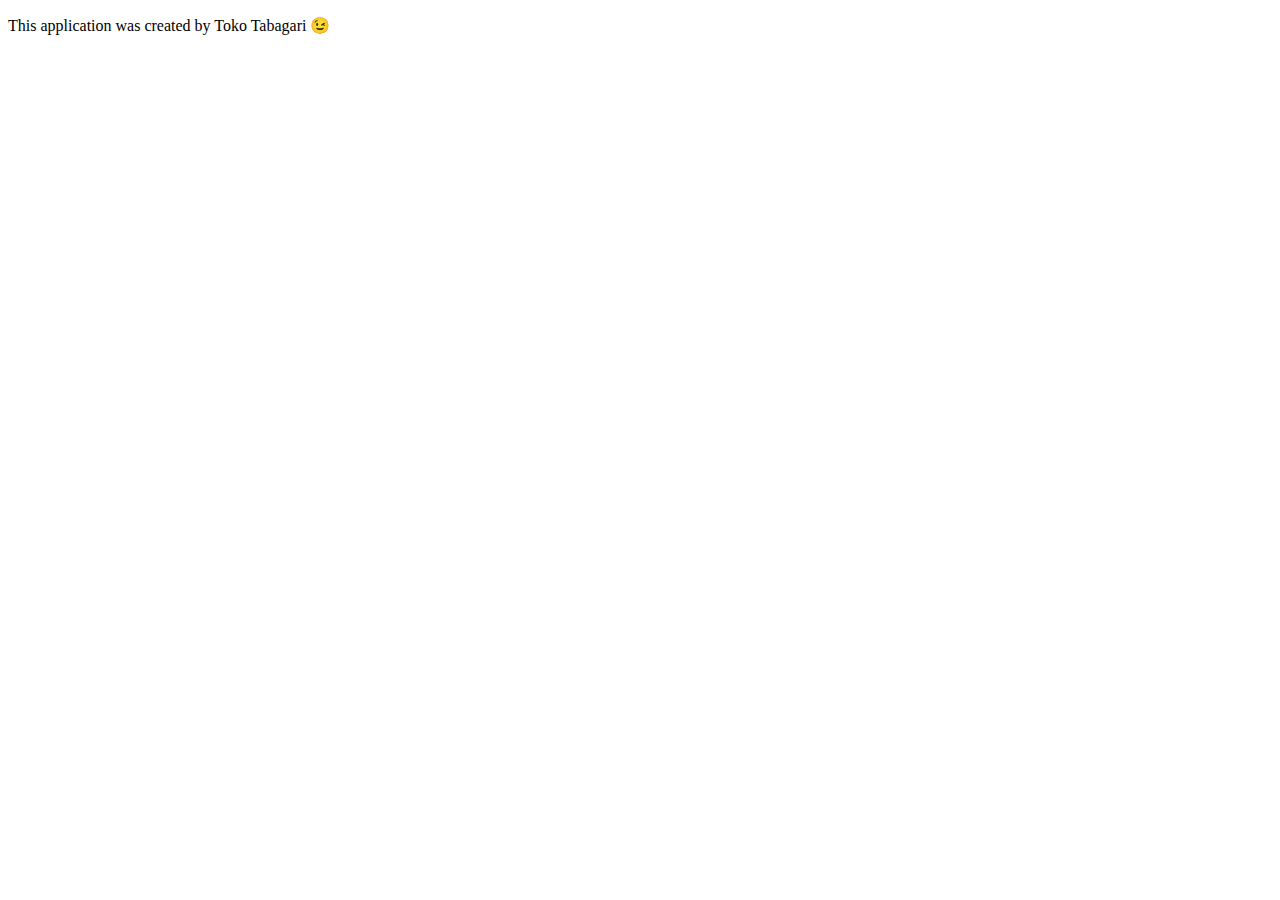
<file: src/main/resources/static/about_us.html>
<!DOCTYPE html>
<html lang="en">
<head>
    <meta charset="UTF-8">
    <meta name="viewport" content="width=device-width, initial-scale=1.0">
    <title>About us</title>
</head>
<body>
<p>This application was created by Toko Tabagari 😉</p>
</body>
</html>
</file>
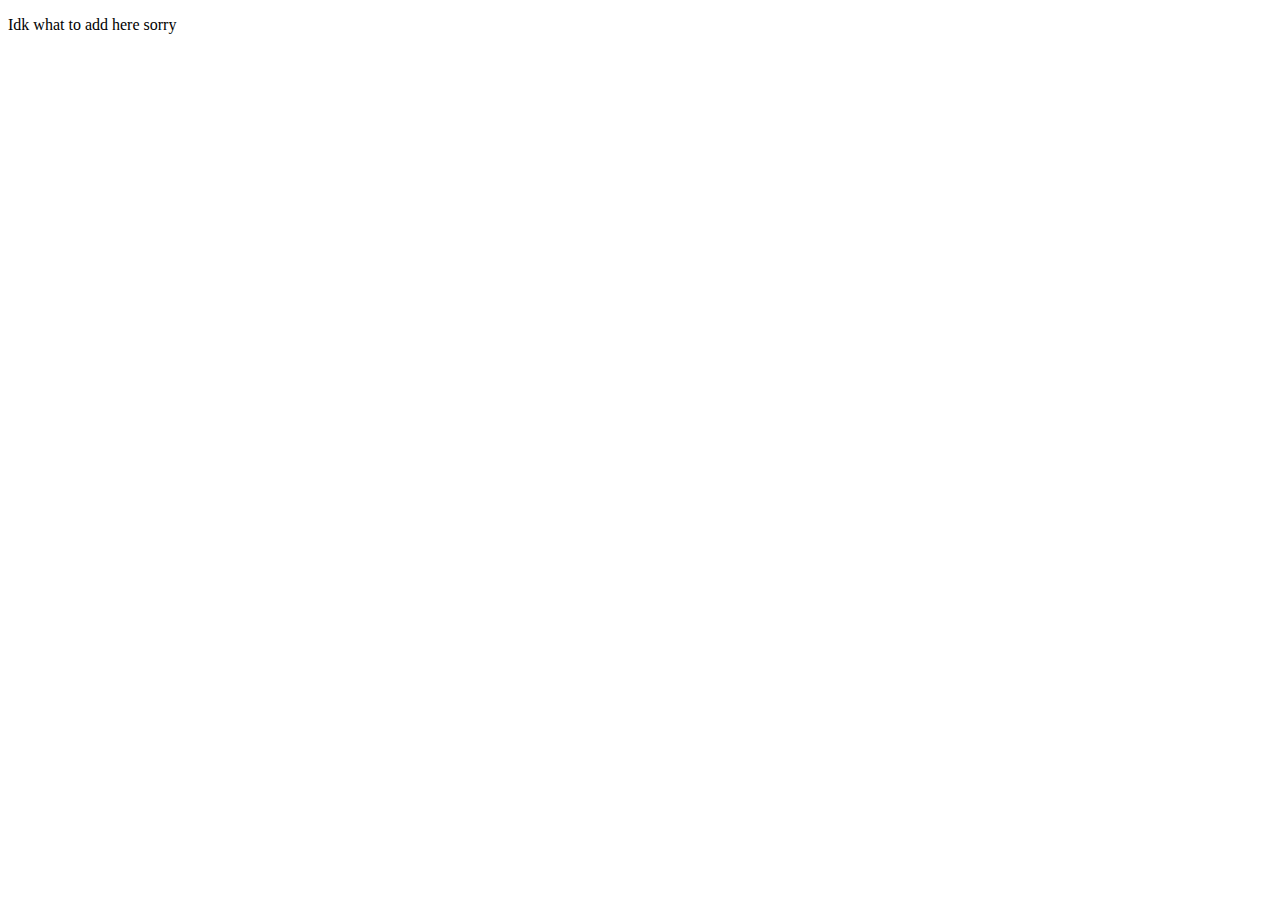
<file: src/main/resources/static/privacy.html>
<!DOCTYPE html>
<html lang="en">
<head>
    <meta charset="UTF-8">
    <meta name="viewport" content="width=device-width, initial-scale=1.0">
    <title>Privacy</title>
</head>
<body>
<p>Idk what to add here sorry</p>
</body>
</html>
</file>
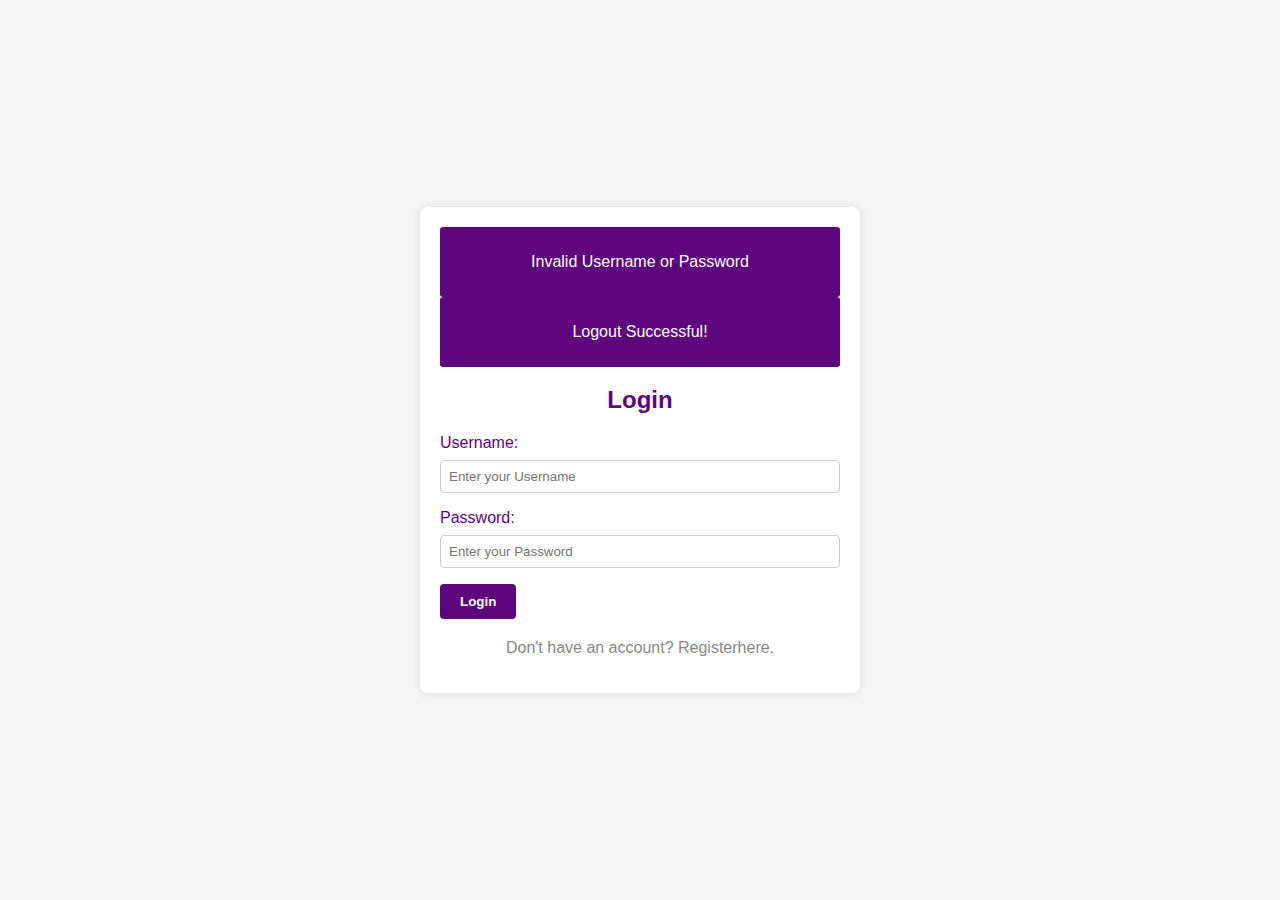
<file: src/main/resources/templates/login.html>
<!DOCTYPE html>
<html xmlns:th="http://www.w3.org/1999/xhtml">

<head>
    <meta charset="UTF-8">
    <title>Login</title>
    <style>
        body {
         font-family: 'Arial', sans-serif;
         margin: 0;
         padding: 0;
         display: flex;
         justify-content: center;
         align-items: center;
         height: 100vh;
         background-color: #f4f4f4;
        }

        .form-container {
         background-color: #fff;
         width: 400px;
         padding: 20px;
         border-radius: 8px;
         box-shadow: 0 0 10px rgba(0, 0, 0, 0.1);
        }

        h2 {
         color: #5e057e;
         text-align: center;
         margin-bottom: 20px;
        }

        label {
         display: block;
         margin-bottom: 8px;
         color: #5e057e;
        }

        input {
         width: 100%;
         padding: 8px;
         margin-bottom: 16px;
         border: 1px solid #ccc;
         border-radius: 4px;
         box-sizing: border-box;
        }

        button {
         background-color: #5e057e;
         color: #fff;
         padding: 10px 20px;
         border: none;
         border-radius: 4px;
         cursor: pointer;
         font-weight: bold;
         transition: background-color 0.3s;
        }

        button:hover {
         background-color: #299d00;
        }

        .form-footer {
         text-align: center;
         margin-top: 20px;
         color: #888;
        }

        .error-message,
        .logout-message {
         background-color: #5e057e;
         color: #fff;
         padding: 10px;
         border-radius: 3px;
         text-align: center;
        }
    </style>
</head>

<body>
<div class="container">
    <div class="form-container">

        <div th:if="${param.error}">
            <div class="error-message">
                <p>Invalid Username or Password</p>
            </div>
        </div>

        <div th:if="${param.logout}">
            <div class="logout-message">
                <p>Logout Successful!</p>
            </div>
        </div>

        <h2>Login</h2>
        <form th:action="@{/login}" method="post" role="form" th:object="${user}">

            <label for="username">Username:</label>
            <input th:field="*{username}" type="text" id="username" name="username"
                   placeholder="Enter your Username" required>

            <label for="password">Password:</label>
            <input th:field="*{password}" type="password" id="password" name="password"
                   placeholder="Enter your Password" required>

            <button type="submit">Login</button>
        </form>
        <p class="form-footer">Don't have an account? <a th:href="@{/register}">Register</a>here.</p>
    </div>
</div>
</body>

</html>
</file>
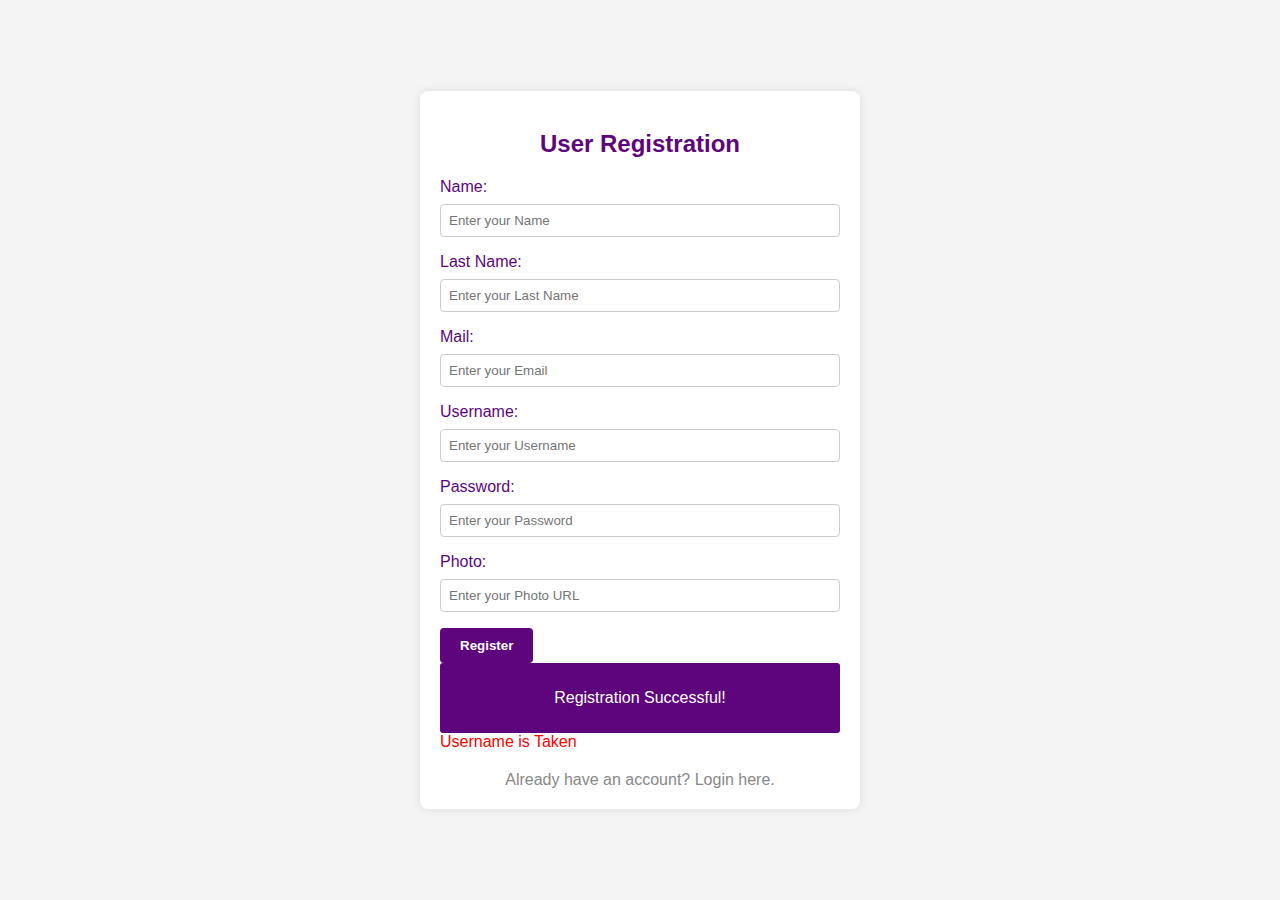
<file: src/main/resources/templates/register.html>
<!DOCTYPE html>
<html xmlns:th="http://www.thymeleaf.org">
<head>
    <meta charset="UTF-8">
    <title>User Registration</title>
    <style>
        body {
            font-family: 'Arial', sans-serif;
            margin: 0;
            padding: 0;
            display: flex;
            justify-content: center;
            align-items: center;
            height: 100vh;
            background-color: #f4f4f4;
        }

        .form-container {
            background-color: #fff;
            width: 400px;
            padding: 20px;
            border-radius: 8px;
            box-shadow: 0 0 10px rgba(0, 0, 0, 0.1);
        }

        h2 {
            color: #5e057e;
            text-align: center;
            margin-bottom: 20px;
        }

        label {
            display: block;
            margin-bottom: 8px;
            color: #5e057e;
        }

        input {
            width: 100%;
            padding: 8px;
            margin-bottom: 16px;
            border: 1px solid #ccc;
            border-radius: 4px;
            box-sizing: border-box;
        }

        button {
            background-color: #5e057e;
            color: #fff;
            padding: 10px 20px;
            border: none;
            border-radius: 4px;
            cursor: pointer;
            font-weight: bold;
            transition: background-color 0.3s;
        }

        button:hover {
            background-color: #299d00;
        }

        .form-footer {
            text-align: center;
            margin-top: 20px;
            color: #888;
        }

        .success-message {
            background-color: #5e057e;
            color: #fff;
            padding: 10px;
            border-radius: 3px;
            text-align: center;
        }
    </style>
</head>
<body>
<div class="form-container">
    <h2>User Registration</h2>
    <form th:action="@{/register}" method="post" role="form" th:object="${user}">
        <div class="form-group">
            <label for="name">Name:</label>
            <input th:field="*{name}" type="text" id="name" name="name" placeholder="Enter your Name" required>
        </div>
        <div class="form-group">
            <label for="lastName">Last Name:</label>
            <input th:field="*{lastName}" type="text" id="lastName" name="lastName" placeholder="Enter your Last Name" required>
        </div>
        <div class="form-group">
            <label for="mail">Mail:</label>
            <input th:field="*{mail}" type="email" id="mail" name="mail" placeholder="Enter your Email" required>
        </div>
        <div class="form-group">
            <label for="username">Username:</label>
            <input th:field="*{username}" type="text" id="username" name="username" placeholder="Enter your Username" required>
        </div>
        <div class="form-group">
            <label for="password">Password:</label>
            <input th:field="*{password}" type="password" id="password" name="password" placeholder="Enter your Password" required>
        </div>
        <div class="form-group">
            <label for="photo">Photo:</label>
            <input th:field="*{photo}" type="text" id="photo" name="photo" placeholder="Enter your Photo URL">
        </div>
        <button type="submit">Register</button>
    </form>
    <div th:if="${param.success}">
        <div class="success-message">
            <p>Registration Successful!</p>
        </div>
    </div>
    <div th:if="${usernameExist}">
        <span style="color: red;">Username is Taken</span>
    </div>
    <div class="form-footer">
        <span>Already have an account? <a th:href="@{/login}">Login</a> here.</span>
    </div>
</div>
</body>
</html>
</file>
